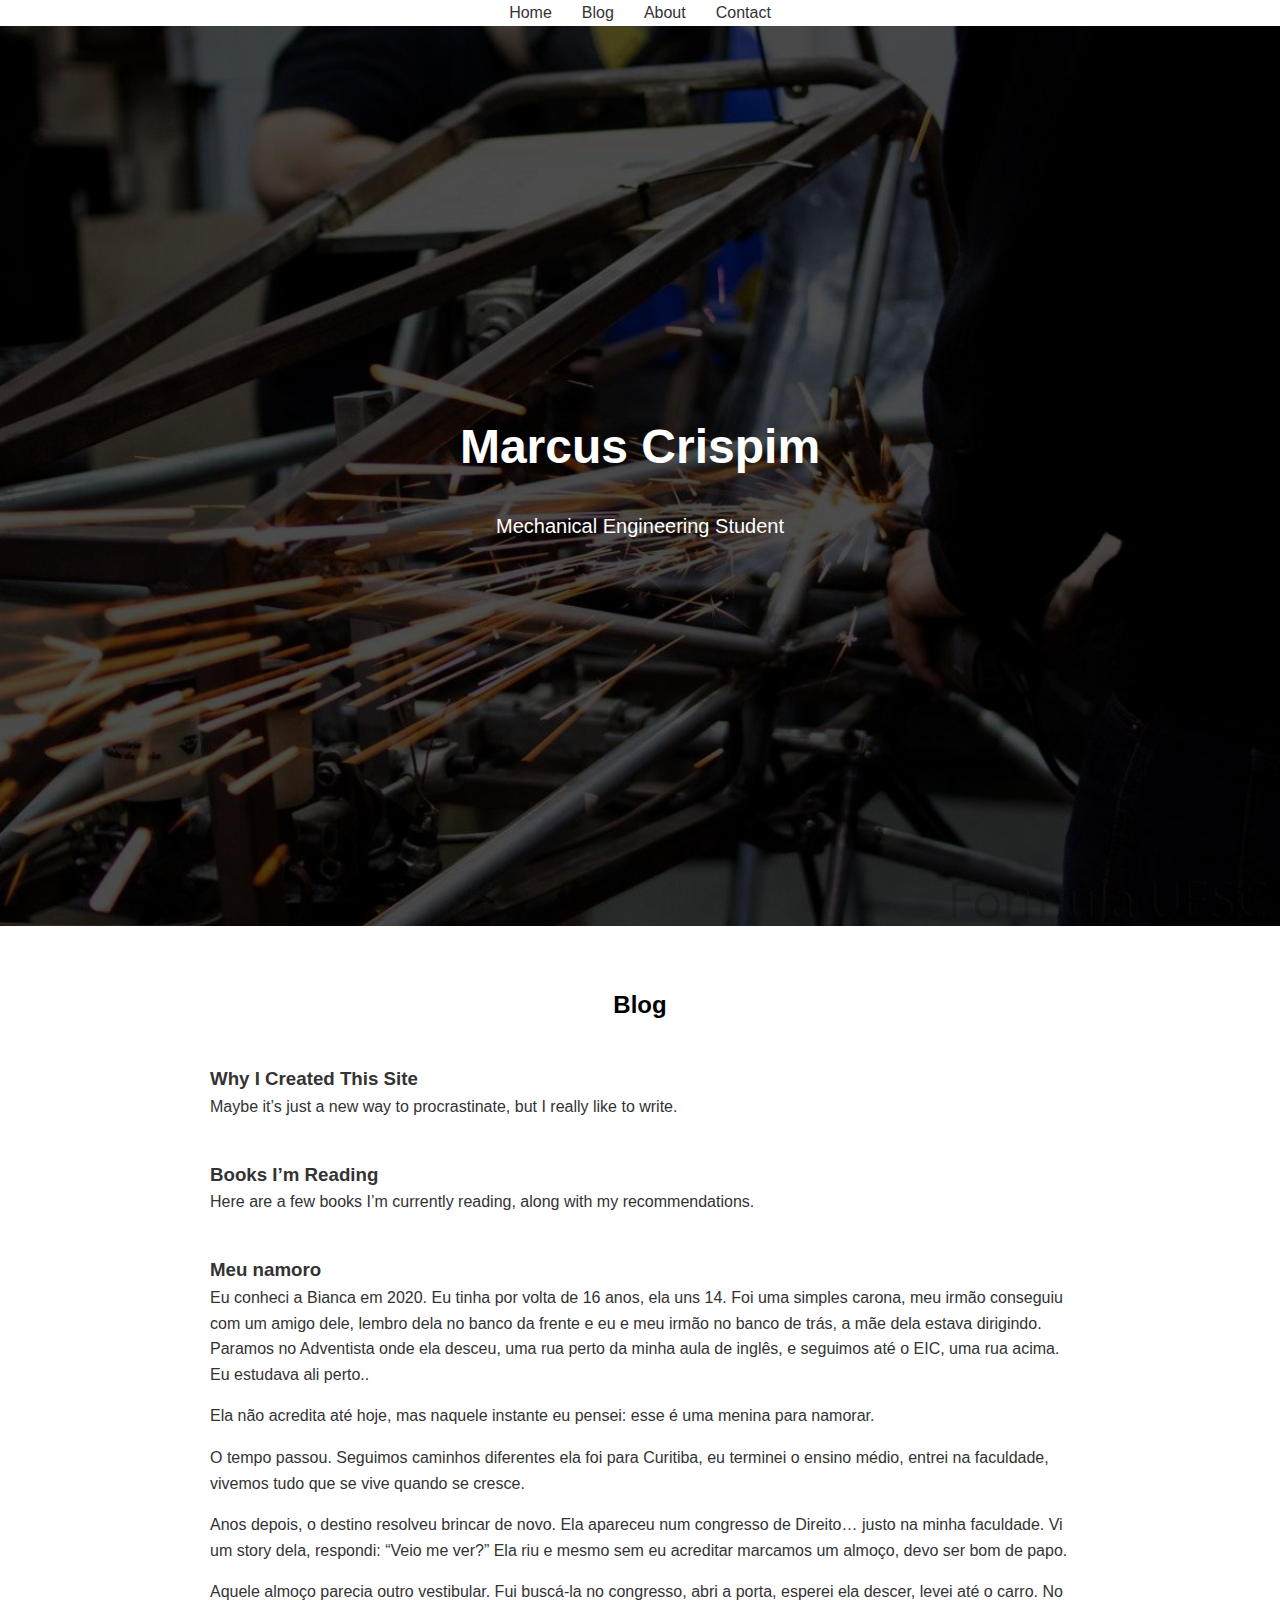
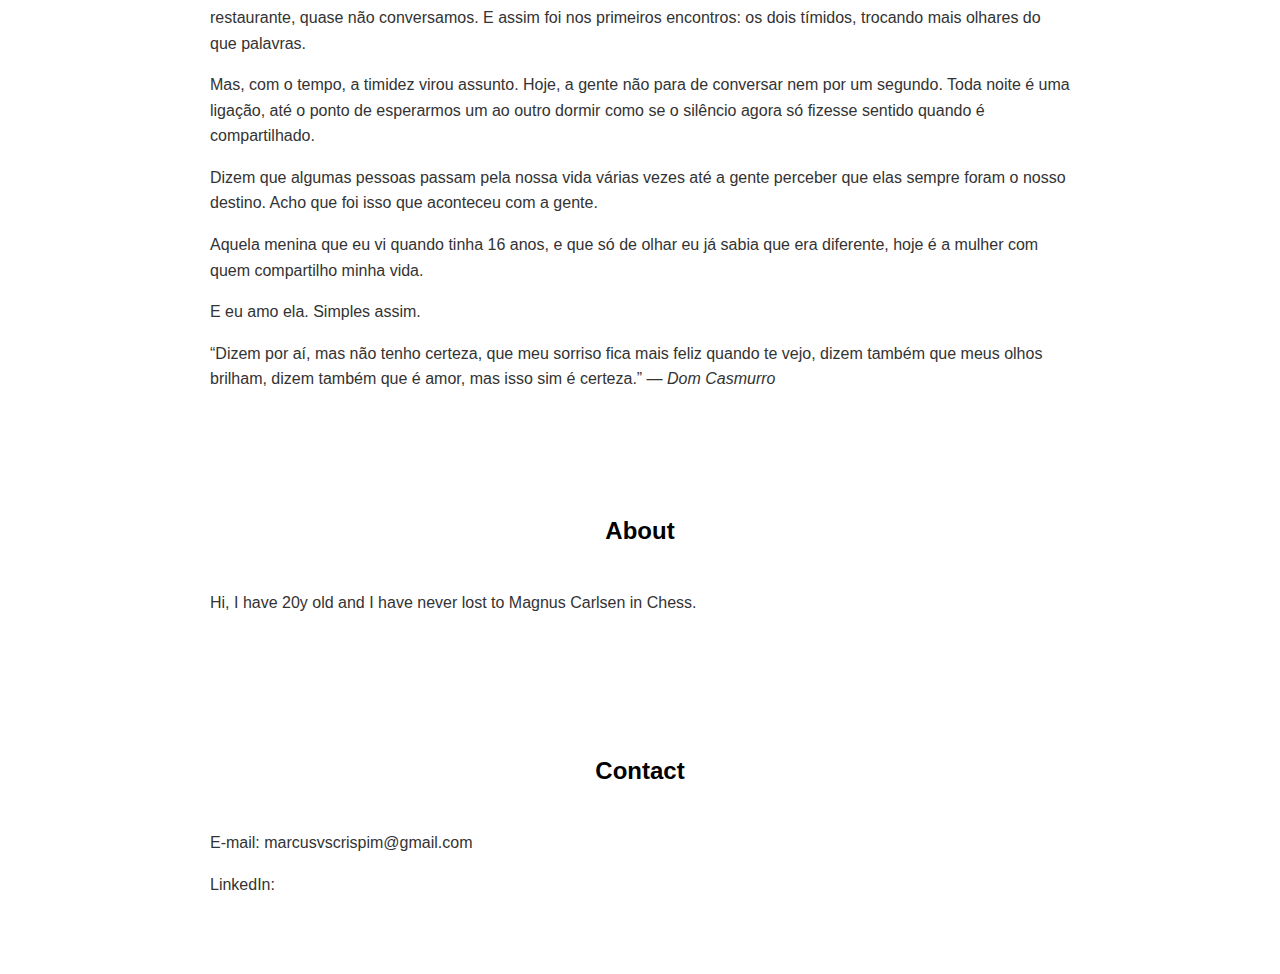
<file: index.html>
<!DOCTYPE html>
<html lang="en">
<head>
  <meta charset="UTF-8" />
  <meta name="viewport" content="width=device-width, initial-scale=1.0" />
  <title>MarcusCrispim-Personal Website</title>
  <link rel="stylesheet" href="css/style.css" />
</head>
<body>

  <nav>
    <div class="container">
      <ul>
        <li><a href="#home">Home</a></li>
        <li><a href="#blog">Blog</a></li>
        <li><a href="#about">About</a></li>
        <li><a href="#contact">Contact</a></li>
      </ul>
      <div class="menu-toggle">&#9776;</div>
    </div>
  </nav>

  <section id="home" class="hero">
    <div class="hero-overlay"></div>
    <div class="hero-content">
      <h1>Marcus Crispim</h1>
      <p>Mechanical Engineering Student</p>
    </div>
  </section>

  <section id="blog">
    <div class="container">
      <h2>Blog</h2>

      <article>
        <h3>Why I Created This Site</h3>
        <p>Maybe it’s just a new way to procrastinate, but I really like to write.</p>
      </article>

      <article>
        <h3>Books I’m Reading</h3>
        <p>Here are a few books I’m currently reading, along with my recommendations.</p>
      </article>

      <article>
        <h3>Meu namoro</h3>
        <p>
          Eu conheci a Bianca em 2020. Eu tinha por volta de 16 anos, ela uns 14. 
          Foi uma simples carona, meu irmão conseguiu com um amigo dele, lembro dela no banco da frente e eu e meu irmão no banco de trás, a mãe dela estava dirigindo. 
          Paramos no Adventista onde ela desceu, uma rua perto da minha aula de inglês, e seguimos até o EIC, uma rua acima. 
          Eu estudava ali perto..
        </p>
        <p>
          Ela não acredita até hoje, mas naquele instante eu pensei: esse é uma menina para namorar.
        </p>
        <p>
          O tempo passou. Seguimos caminhos diferentes ela foi para Curitiba, eu terminei o ensino médio, entrei na faculdade, vivemos tudo que se vive quando se cresce.
        </p>
        <p>
          Anos depois, o destino resolveu brincar de novo. Ela apareceu num congresso de Direito… justo na minha faculdade. 
          Vi um story dela, respondi: “Veio me ver?” Ela riu e mesmo sem eu acreditar marcamos um almoço, devo ser bom de papo.
        </p>
        <p>
          Aquele almoço parecia outro vestibular. Fui buscá-la no congresso, abri a porta, esperei ela descer, levei até o carro. 
          No restaurante, quase não conversamos. E assim foi nos primeiros encontros: os dois tímidos, trocando mais olhares do que palavras.
        </p>
        <p>
          Mas, com o tempo, a timidez virou assunto. Hoje, a gente não para de conversar nem por um segundo. 
          Toda noite é uma ligação, até o ponto de esperarmos um ao outro dormir como se o silêncio agora só fizesse sentido quando é compartilhado.
        </p>
        <p>
          Dizem que algumas pessoas passam pela nossa vida várias vezes até a gente perceber que elas sempre foram o nosso destino. 
          Acho que foi isso que aconteceu com a gente.
        </p>
        <p>
          Aquela menina que eu vi quando tinha 16 anos, e que só de olhar eu já sabia que era diferente, hoje é a mulher com quem compartilho minha vida.
        </p>
        <p>
          E eu amo ela. Simples assim.
        </p>
        <blockquote>
          “Dizem por aí, mas não tenho certeza, que meu sorriso fica mais feliz quando te vejo, 
          dizem também que meus olhos brilham, dizem também que é amor, 
          mas isso sim é certeza.” — <em>Dom Casmurro</em>
        </blockquote>
      </article>

    </div>
  </section>

  <section id="about">
    <div class="container">
      <h2>About</h2>
      <p>Hi, I have 20y old and I have never lost to Magnus Carlsen in Chess.</p>
    </div>
  </section>

  <section id="contact">
    <div class="container">
      <h2>Contact</h2>
      <p>E-mail: <a href="mailto:seuemail@exemplo.com">marcusvscrispim@gmail.com</a></p>
      <p>LinkedIn: <a href="

  <script src="js/script.js"></script>
</body>
</html>
</file>
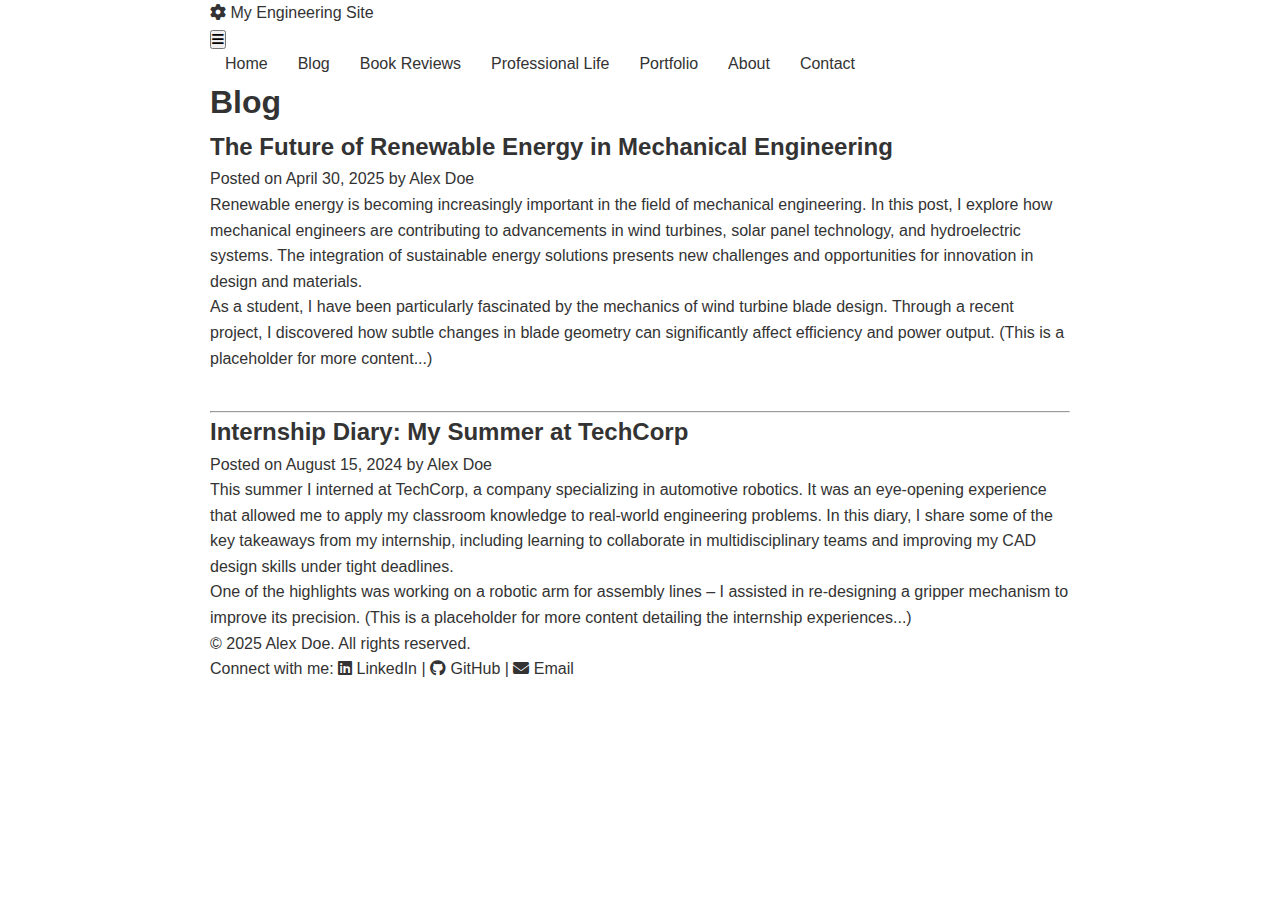
<file: blog.html>
<!DOCTYPE html>
<html lang="en">
<head>
  <meta charset="UTF-8" />
  <meta name="viewport" content="width=device-width, initial-scale=1.0" />
  <title>Blog - Mechanical Engineering Student</title>
  <link rel="stylesheet" href="css/style.css" />
  <link rel="stylesheet" href="https://cdnjs.cloudflare.com/ajax/libs/font-awesome/6.4.0/css/all.min.css" integrity="sha512-..." crossorigin="anonymous" referrerpolicy="no-referrer" />
</head>
<body>
  <header class="site-header">
    <div class="container header-container">
      <div class="logo">
        <i class="fas fa-cog"></i> 
        <span class="logo-text">My Engineering Site</span>
      </div>
      <button class="nav-toggle" id="navToggle" aria-label="Toggle navigation">
        <i class="fas fa-bars"></i>
      </button>
      <nav class="navbar">
        <ul class="nav-links">
          <li><a href="index.html">Home</a></li>
          <li><a href="blog.html" class="active">Blog</a></li>
          <li><a href="book-reviews.html">Book Reviews</a></li>
          <li><a href="professional-life.html">Professional Life</a></li>
          <li><a href="portfolio.html">Portfolio</a></li>
          <li><a href="about.html">About</a></li>
          <li><a href="contact.html">Contact</a></li>
        </ul>
      </nav>
    </div>
  </header>

  <main class="content container">
    <h1>Blog</h1>
    <!-- Post 1 -->
    <article class="blog-post">
      <h2>The Future of Renewable Energy in Mechanical Engineering</h2>
      <p class="post-meta">Posted on <time datetime="2025-04-30">April 30, 2025</time> by Alex Doe</p>
      <p>Renewable energy is becoming increasingly important in the field of mechanical engineering. In this post, I explore how mechanical engineers are contributing to advancements in wind turbines, solar panel technology, and hydroelectric systems. The integration of sustainable energy solutions presents new challenges and opportunities for innovation in design and materials.</p>
      <p>As a student, I have been particularly fascinated by the mechanics of wind turbine blade design. Through a recent project, I discovered how subtle changes in blade geometry can significantly affect efficiency and power output. (This is a placeholder for more content...)</p>
    </article>
    <hr />
    <!-- Post 2 -->
    <article class="blog-post">
      <h2>Internship Diary: My Summer at TechCorp</h2>
      <p class="post-meta">Posted on <time datetime="2024-08-15">August 15, 2024</time> by Alex Doe</p>
      <p>This summer I interned at TechCorp, a company specializing in automotive robotics. It was an eye-opening experience that allowed me to apply my classroom knowledge to real-world engineering problems. In this diary, I share some of the key takeaways from my internship, including learning to collaborate in multidisciplinary teams and improving my CAD design skills under tight deadlines.</p>
      <p>One of the highlights was working on a robotic arm for assembly lines – I assisted in re-designing a gripper mechanism to improve its precision. (This is a placeholder for more content detailing the internship experiences...)</p>
    </article>
  </main>

  <footer class="site-footer">
    <div class="container footer-container">
      <p>&copy; 2025 Alex Doe. All rights reserved.</p>
      <p>Connect with me: 
        <a href="https://www.linkedin.com/in/yourprofile" target="_blank"><i class="fab fa-linkedin"></i> LinkedIn</a> | 
        <a href="https://github.com/yourusername" target="_blank"><i class="fab fa-github"></i> GitHub</a> | 
        <a href="mailto:youremail@example.com"><i class="fas fa-envelope"></i> Email</a>
      </p>
    </div>
  </footer>

  <script src="js/script.js"></script>
</body>
</html>
</file>
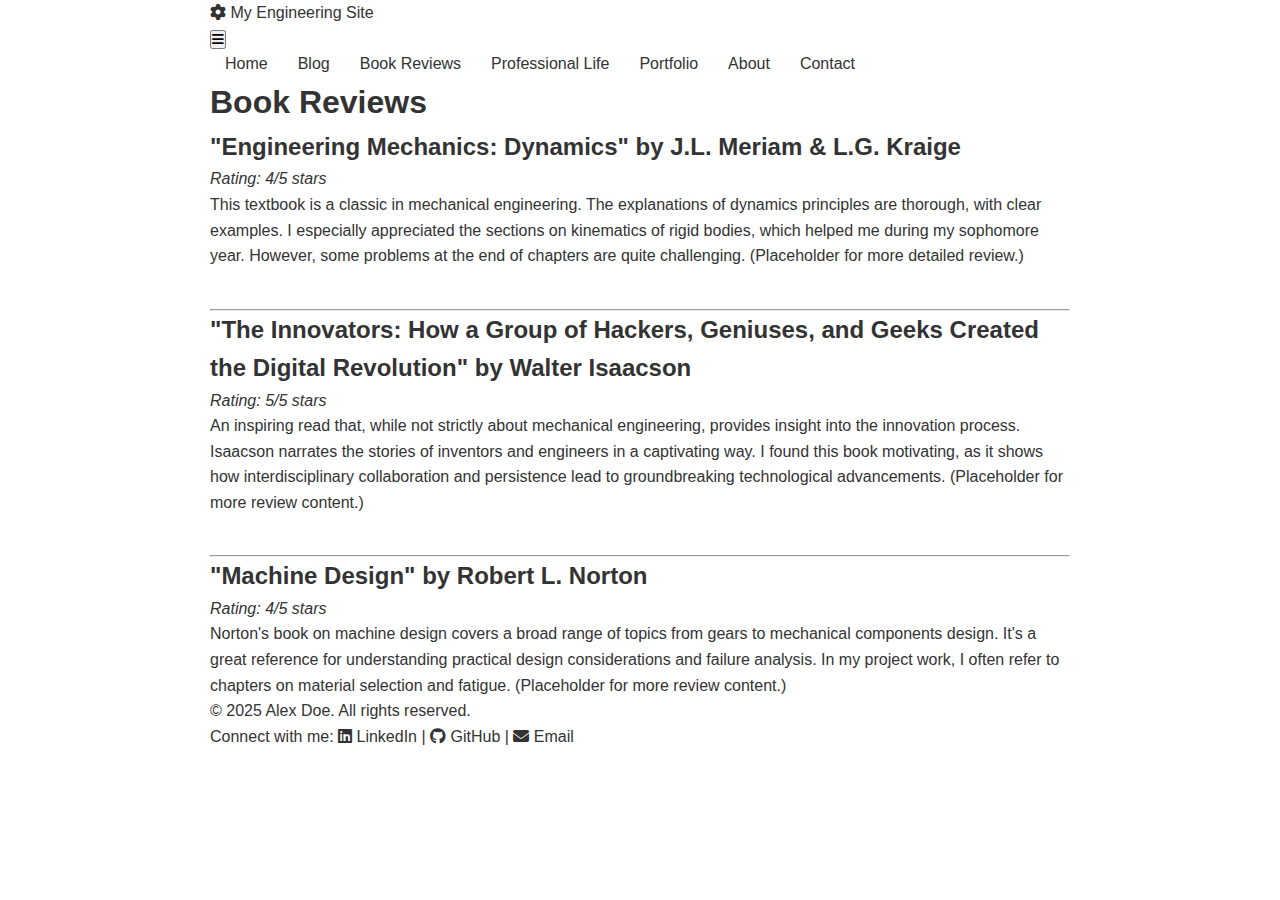
<file: book-reviews.html>
<!DOCTYPE html>
<html lang="en">
<head>
  <meta charset="UTF-8" />
  <meta name="viewport" content="width=device-width, initial-scale=1.0" />
  <title>Book Reviews - Mechanical Engineering Student</title>
  <link rel="stylesheet" href="css/style.css" />
  <link rel="stylesheet" href="https://cdnjs.cloudflare.com/ajax/libs/font-awesome/6.4.0/css/all.min.css" integrity="sha512-..." crossorigin="anonymous" referrerpolicy="no-referrer" />
</head>
<body>
  <header class="site-header">
    <div class="container header-container">
      <div class="logo">
        <i class="fas fa-cog"></i> 
        <span class="logo-text">My Engineering Site</span>
      </div>
      <button class="nav-toggle" id="navToggle" aria-label="Toggle navigation">
        <i class="fas fa-bars"></i>
      </button>
      <nav class="navbar">
        <ul class="nav-links">
          <li><a href="index.html">Home</a></li>
          <li><a href="blog.html">Blog</a></li>
          <li><a href="book-reviews.html" class="active">Book Reviews</a></li>
          <li><a href="professional-life.html">Professional Life</a></li>
          <li><a href="portfolio.html">Portfolio</a></li>
          <li><a href="about.html">About</a></li>
          <li><a href="contact.html">Contact</a></li>
        </ul>
      </nav>
    </div>
  </header>

  <main class="content container">
    <h1>Book Reviews</h1>
    <!-- Review 1 -->
    <article class="book-review">
      <h2>"Engineering Mechanics: Dynamics" by J.L. Meriam & L.G. Kraige</h2>
      <p><em>Rating: 4/5 stars</em></p>
      <p>This textbook is a classic in mechanical engineering. The explanations of dynamics principles are thorough, with clear examples. I especially appreciated the sections on kinematics of rigid bodies, which helped me during my sophomore year. However, some problems at the end of chapters are quite challenging. (Placeholder for more detailed review.)</p>
    </article>
    <hr />
    <!-- Review 2 -->
    <article class="book-review">
      <h2>"The Innovators: How a Group of Hackers, Geniuses, and Geeks Created the Digital Revolution" by Walter Isaacson</h2>
      <p><em>Rating: 5/5 stars</em></p>
      <p>An inspiring read that, while not strictly about mechanical engineering, provides insight into the innovation process. Isaacson narrates the stories of inventors and engineers in a captivating way. I found this book motivating, as it shows how interdisciplinary collaboration and persistence lead to groundbreaking technological advancements. (Placeholder for more review content.)</p>
    </article>
    <hr />
    <!-- Review 3 -->
    <article class="book-review">
      <h2>"Machine Design" by Robert L. Norton</h2>
      <p><em>Rating: 4/5 stars</em></p>
      <p>Norton's book on machine design covers a broad range of topics from gears to mechanical components design. It's a great reference for understanding practical design considerations and failure analysis. In my project work, I often refer to chapters on material selection and fatigue. (Placeholder for more review content.)</p>
    </article>
  </main>

  <footer class="site-footer">
    <div class="container footer-container">
      <p>&copy; 2025 Alex Doe. All rights reserved.</p>
      <p>Connect with me: 
        <a href="https://www.linkedin.com/in/yourprofile" target="_blank"><i class="fab fa-linkedin"></i> LinkedIn</a> | 
        <a href="https://github.com/yourusername" target="_blank"><i class="fab fa-github"></i> GitHub</a> | 
        <a href="mailto:youremail@example.com"><i class="fas fa-envelope"></i> Email</a>
      </p>
    </div>
  </footer>

  <script src="js/script.js"></script>
</body>
</html>
</file>
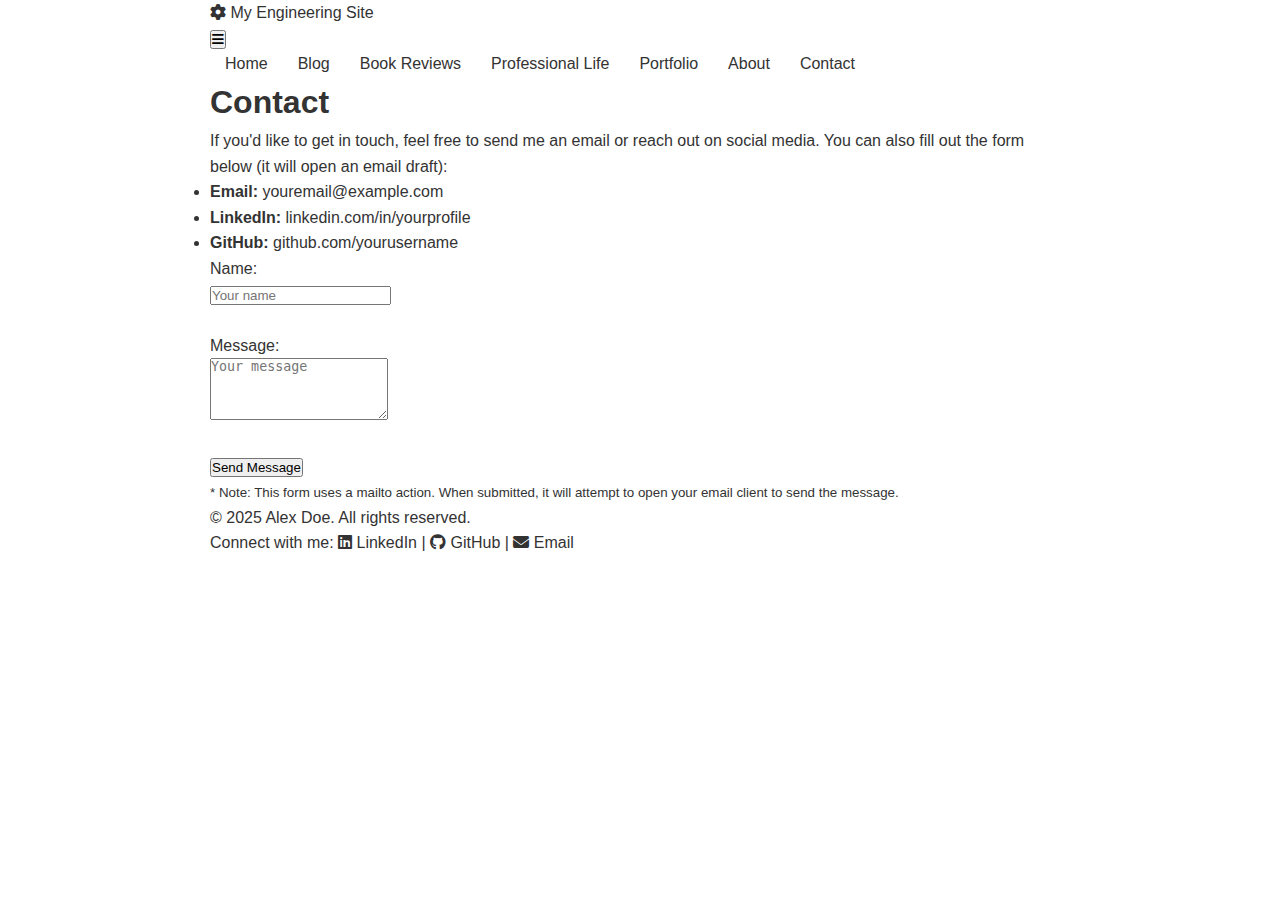
<file: contact.html>
<!DOCTYPE html>
<html lang="en">
<head>
  <meta charset="UTF-8" />
  <meta name="viewport" content="width=device-width, initial-scale=1.0" />
  <title>Contact - Mechanical Engineering Student</title>
  <link rel="stylesheet" href="css/style.css" />
  <link rel="stylesheet" href="https://cdnjs.cloudflare.com/ajax/libs/font-awesome/6.4.0/css/all.min.css" integrity="sha512-..." crossorigin="anonymous" referrerpolicy="no-referrer" />
</head>
<body>
  <header class="site-header">
    <div class="container header-container">
      <div class="logo">
        <i class="fas fa-cog"></i> 
        <span class="logo-text">My Engineering Site</span>
      </div>
      <button class="nav-toggle" id="navToggle" aria-label="Toggle navigation">
        <i class="fas fa-bars"></i>
      </button>
      <nav class="navbar">
        <ul class="nav-links">
          <li><a href="index.html">Home</a></li>
          <li><a href="blog.html">Blog</a></li>
          <li><a href="book-reviews.html">Book Reviews</a></li>
          <li><a href="professional-life.html">Professional Life</a></li>
          <li><a href="portfolio.html">Portfolio</a></li>
          <li><a href="about.html">About</a></li>
          <li><a href="contact.html" class="active">Contact</a></li>
        </ul>
      </nav>
    </div>
  </header>

  <main class="content container">
    <h1>Contact</h1>
    <p>If you'd like to get in touch, feel free to send me an email or reach out on social media. You can also fill out the form below (it will open an email draft):</p>
    <ul class="contact-info">
      <li><strong>Email:</strong> <a href="mailto:youremail@example.com">youremail@example.com</a></li>
      <li><strong>LinkedIn:</strong> <a href="https://www.linkedin.com/in/yourprofile" target="_blank">linkedin.com/in/yourprofile</a></li>
      <li><strong>GitHub:</strong> <a href="https://github.com/yourusername" target="_blank">github.com/yourusername</a></li>
    </ul>
    <form class="contact-form" action="mailto:youremail@example.com" method="POST" enctype="text/plain">
      <label for="name">Name:</label><br>
      <input type="text" id="name" name="Name" placeholder="Your name" required><br><br>
      <label for="message">Message:</label><br>
      <textarea id="message" name="Message" rows="4" placeholder="Your message" required></textarea><br><br>
      <button type="submit">Send Message</button>
    </form>
    <p><small>* Note: This form uses a mailto action. When submitted, it will attempt to open your email client to send the message.</small></p>
  </main>

  <footer class="site-footer">
    <div class="container footer-container">
      <p>&copy; 2025 Alex Doe. All rights reserved.</p>
      <p>Connect with me: 
        <a href="https://www.linkedin.com/in/yourprofile" target="_blank"><i class="fab fa-linkedin"></i> LinkedIn</a> | 
        <a href="https://github.com/yourusername" target="_blank"><i class="fab fa-github"></i> GitHub</a> | 
        <a href="mailto:youremail@example.com"><i class="fas fa-envelope"></i> Email</a>
      </p>
    </div>
  </footer>

  <script src="js/script.js"></script>
</body>
</html>
</file>
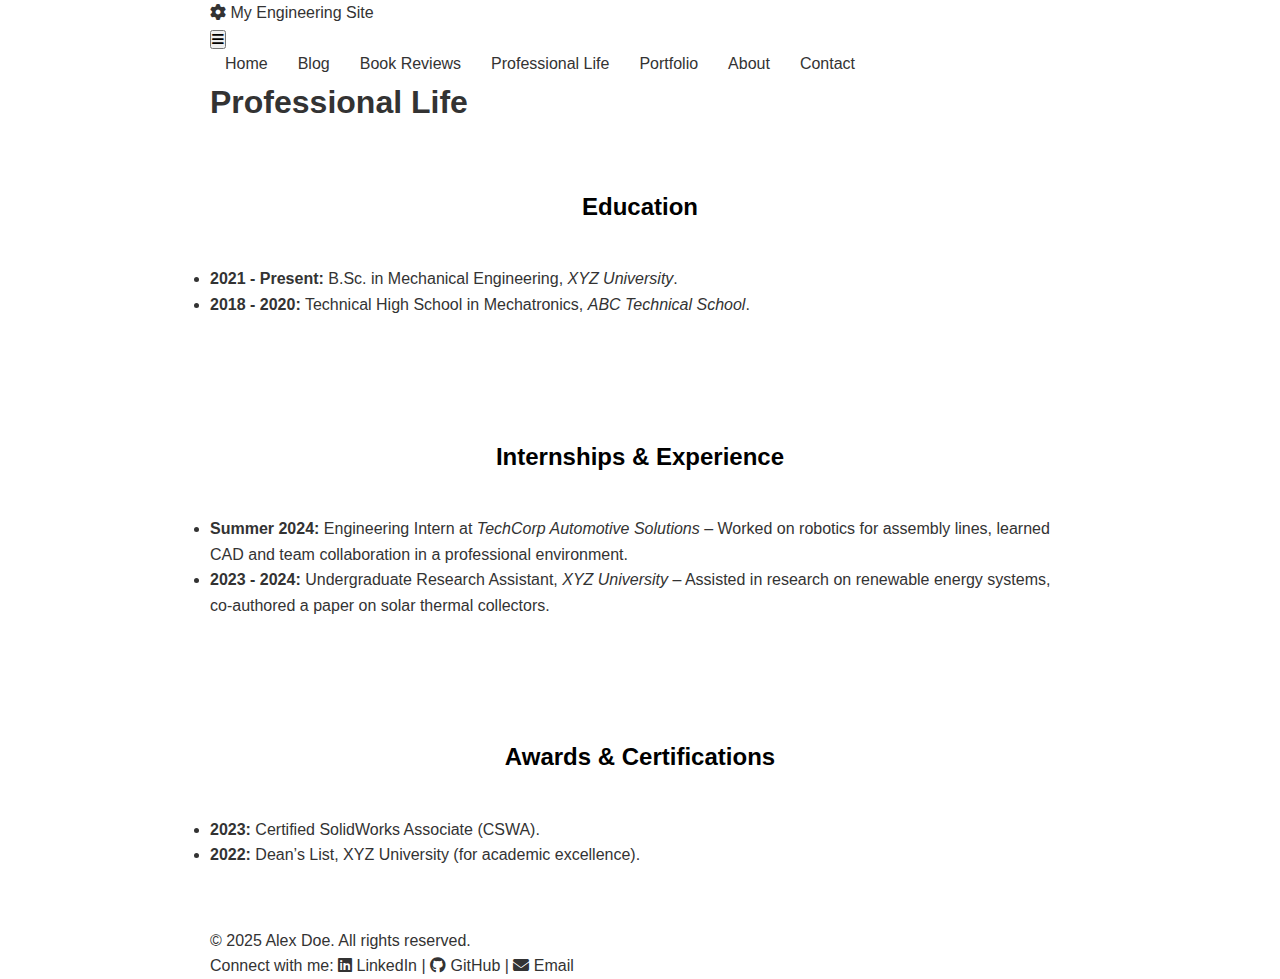
<file: professional-life.html>
<!DOCTYPE html>
<html lang="en">
<head>
  <meta charset="UTF-8" />
  <meta name="viewport" content="width=device-width, initial-scale=1.0" />
  <title>Professional Life - Mechanical Engineering Student</title>
  <link rel="stylesheet" href="css/style.css" />
  <link rel="stylesheet" href="https://cdnjs.cloudflare.com/ajax/libs/font-awesome/6.4.0/css/all.min.css" integrity="sha512-..." crossorigin="anonymous" referrerpolicy="no-referrer" />
</head>
<body>
  <header class="site-header">
    <div class="container header-container">
      <div class="logo">
        <i class="fas fa-cog"></i> 
        <span class="logo-text">My Engineering Site</span>
      </div>
      <button class="nav-toggle" id="navToggle" aria-label="Toggle navigation">
        <i class="fas fa-bars"></i>
      </button>
      <nav class="navbar">
        <ul class="nav-links">
          <li><a href="index.html">Home</a></li>
          <li><a href="blog.html">Blog</a></li>
          <li><a href="book-reviews.html">Book Reviews</a></li>
          <li><a href="professional-life.html" class="active">Professional Life</a></li>
          <li><a href="portfolio.html">Portfolio</a></li>
          <li><a href="about.html">About</a></li>
          <li><a href="contact.html">Contact</a></li>
        </ul>
      </nav>
    </div>
  </header>

  <main class="content container">
    <h1>Professional Life</h1>
    <section class="timeline">
      <h2>Education</h2>
      <ul>
        <li><strong>2021 - Present:</strong> B.Sc. in Mechanical Engineering, <em>XYZ University</em>.</li>
        <li><strong>2018 - 2020:</strong> Technical High School in Mechatronics, <em>ABC Technical School</em>.</li>
      </ul>
    </section>
    <section class="timeline">
      <h2>Internships & Experience</h2>
      <ul>
        <li><strong>Summer 2024:</strong> Engineering Intern at <em>TechCorp Automotive Solutions</em> – Worked on robotics for assembly lines, learned CAD and team collaboration in a professional environment.</li>
        <li><strong>2023 - 2024:</strong> Undergraduate Research Assistant, <em>XYZ University</em> – Assisted in research on renewable energy systems, co-authored a paper on solar thermal collectors.</li>
      </ul>
    </section>
    <section class="timeline">
      <h2>Awards & Certifications</h2>
      <ul>
        <li><strong>2023:</strong> Certified SolidWorks Associate (CSWA).</li>
        <li><strong>2022:</strong> Dean’s List, XYZ University (for academic excellence).</li>
      </ul>
    </section>
  </main>

  <footer class="site-footer">
    <div class="container footer-container">
      <p>&copy; 2025 Alex Doe. All rights reserved.</p>
      <p>Connect with me: 
        <a href="https://www.linkedin.com/in/yourprofile" target="_blank"><i class="fab fa-linkedin"></i> LinkedIn</a> | 
        <a href="https://github.com/yourusername" target="_blank"><i class="fab fa-github"></i> GitHub</a> | 
        <a href="mailto:youremail@example.com"><i class="fas fa-envelope"></i> Email</a>
      </p>
    </div>
  </footer>

  <script src="js/script.js"></script>
</body>
</html>
</file>
<file: css/style.css>
/* Reset de estilo b&aacute;sico */
* {
  margin: 0;
  padding: 0;
  box-sizing: border-box;
}

body {
  font-family: sans-serif;
  color: #333;
  line-height: 1.6;
  background: #fff;
}

/* Links - cor herdada e sublinhado apenas ao passar o mouse */
a {
  color: #333;
  text-decoration: none;
}
a:hover {
  text-decoration: underline;
}

/* Container centralizado com largura m&aacute;xima para conte&uacute;do */
.container {
  max-width: 900px;
  margin: 0 auto;
  padding: 0 20px;
}

/* Estilo do menu de navega&ccedil;&atilde;o */
nav {
  background: #fff;
}
nav .container {
  display: flex;
  align-items: center;
  justify-content: center;
}
nav ul {
  list-style: none;
  display: flex;
  align-items: center;
}
nav ul li {
  margin: 0 15px;
}
nav a {
  color: #333;
  text-decoration: none;
}
nav a:hover {
  text-decoration: underline;
}
nav .menu-toggle {
  display: none;
}

/* Se&ccedil;&atilde;o hero (imagem de fundo em tela cheia) */
.hero {
  position: relative;
  background: url('../images/hero.jpg') no-repeat center center;
  background-size: cover;
  color: #fff;
  text-align: center;
  height: 100vh;
  display: flex;
  align-items: center;
  justify-content: center;
}
.hero::before {
  content: "";
  position: absolute;
  top: 0;
  left: 0;
  width: 100%;
  height: 100%;
  background: rgba(0,0,0,0.5);
  z-index: 0;
}
.hero-content {
  position: relative;
  z-index: 1;
}
.hero h1 {
  font-size: 3em;
  margin-bottom: 0.5em;
}
.hero p {
  font-size: 1.5em;
}

/* Estilos gerais para se&ccedil;&otilde;es de conte&uacute;do */
section:not(.hero) {
  padding: 60px 0;
}
section h2 {
  text-align: center;
  margin-bottom: 40px;
  color: #000;
}
section:not(.hero) p {
  margin-bottom: 1em;
}
article:not(:last-child) {
  margin-bottom: 40px;
}

/* Responsividade para telas m&oacute;veis */
@media (max-width: 768px) {
  nav .container {
    justify-content: flex-end;
  }
  nav ul {
    display: none;
    flex-direction: column;
    width: 100%;
  }
  nav .menu-toggle {
    display: block;
    cursor: pointer;
    font-size: 1.5em;
  }
  nav.open .container {
    flex-direction: column;
    align-items: stretch;
  }
  nav.open .menu-toggle {
    align-self: flex-end;
    margin-bottom: 10px;
  }
  nav.open ul {
    display: flex;
  }
  nav.open ul li {
    margin: 10px 0;
  }
  /* Ajustes de fonte para hero em telas menores */
  .hero h1 {
    font-size: 2em;
  }
  .hero p {
    font-size: 1.2em;
  }
}
.pros-cons {
  width: 100%;
  border-collapse: collapse;
  margin-top: 20px;
}
.pros-cons th, .pros-cons td {
  border: 1px solid #ccc;
  padding: 8px;
  text-align: left;
}
.pros-cons th {
  background-color: #f0f0f0;
}
/* Hero ocupa tela cheia com background image */
.hero {
  position: relative;
  height: 100vh; /* toda a altura da viewport */
  background: url('../images/sae.jpg') center center/cover no-repeat;
  display: flex;
  align-items: center;
  justify-content: center;
  text-align: center;
}

/* Overlay semitransparente */
.hero-overlay {
  content: "";
  position: absolute;
  top: 0; left: 0;
  width: 100%; height: 100%;
  background: rgba(0, 0, 0, 0.4);
  z-index: 0;
}

/* Conteúdo sobre a imagem */
.hero-content {
  position: relative;
  z-index: 1;   /* acima do overlay */
  color: #fff;  /* texto branco */
  padding: 0 20px;
}

/* Tamanhos do título e subtítulo */
.hero-content h1 {
  font-size: 3rem;
  margin-bottom: 0.5em;
}
.hero-content p {
  font-size: 1.25rem;
}
</file>
